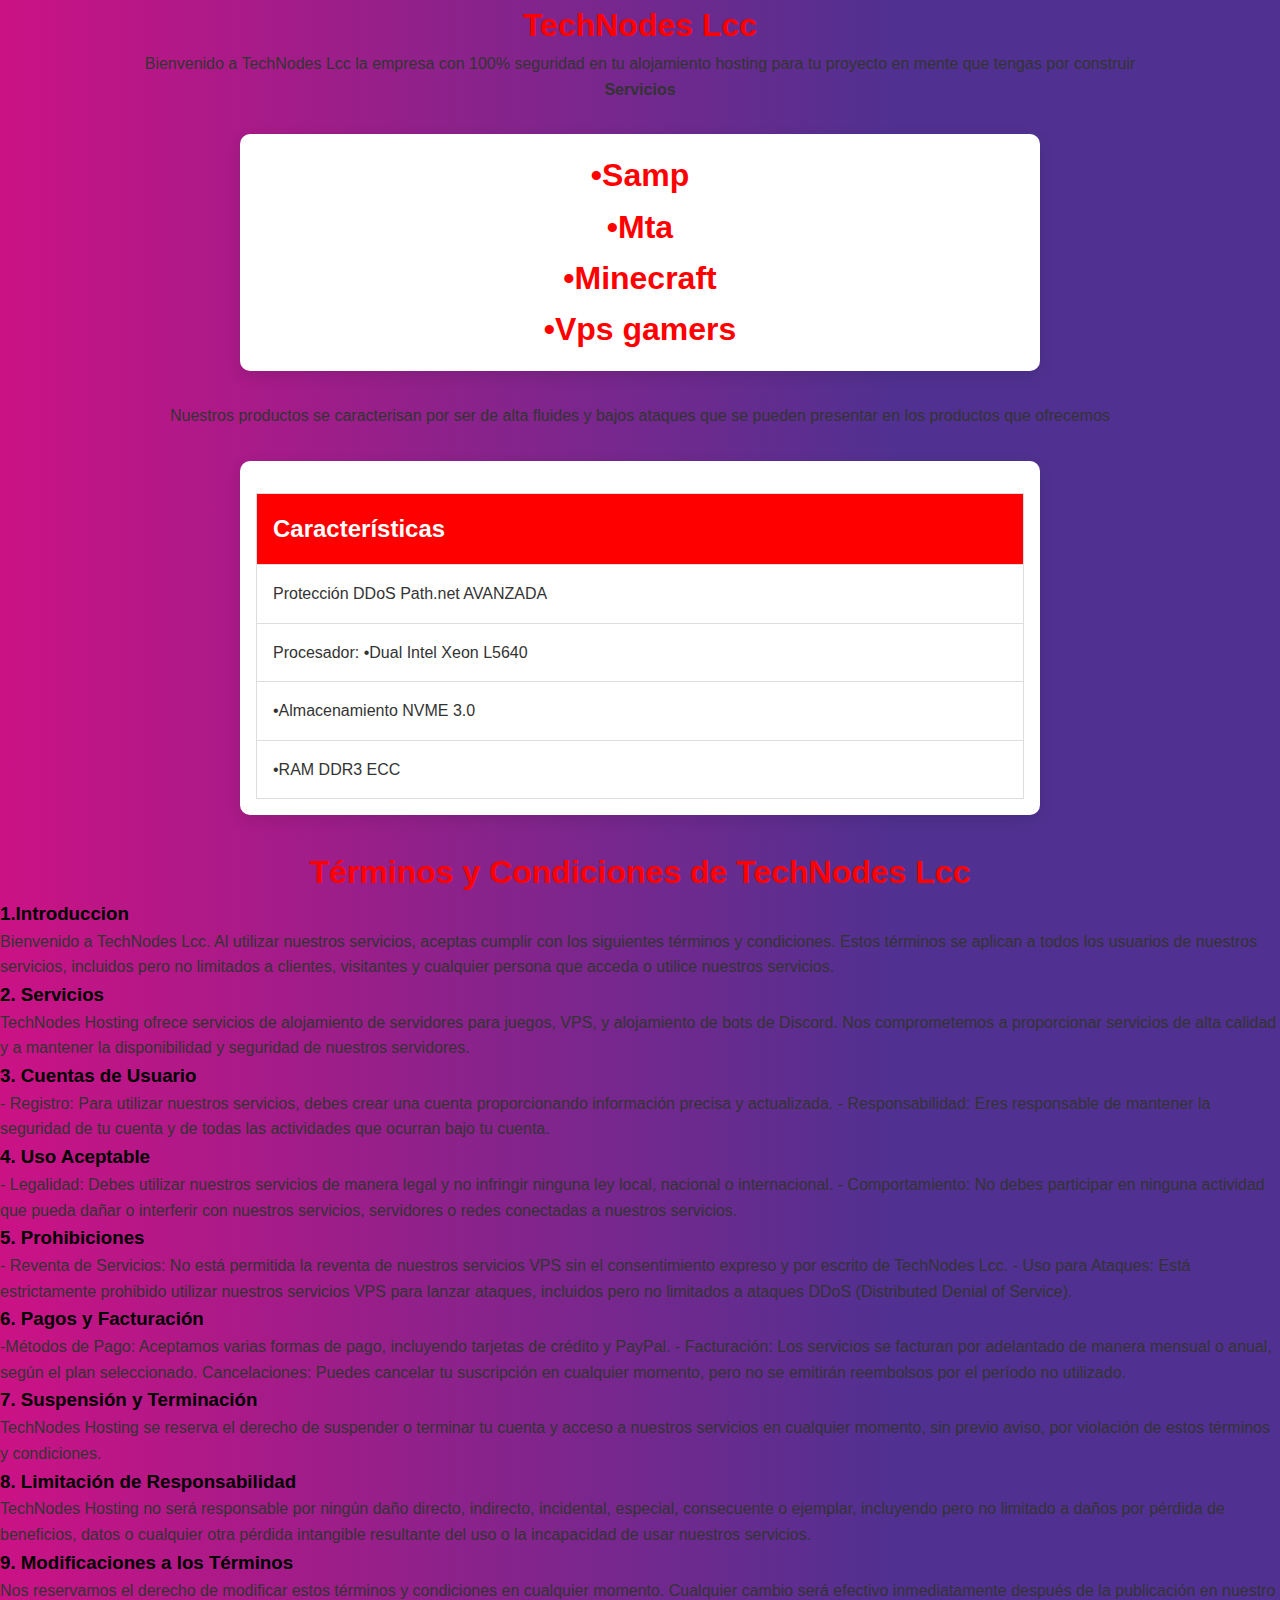
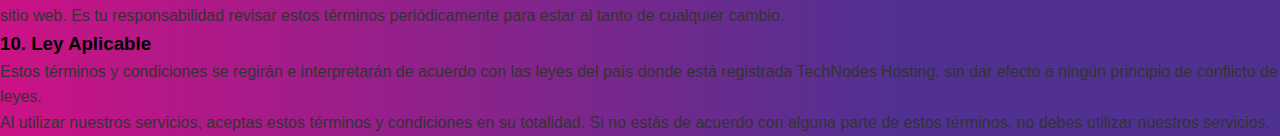
<file: index.html>
<!DOCTYPE html>

<html>
<head>
  <meta http-equiv="CONTENT-TYPE" content="text/html; charset=UTF-8">
  <title>TechNodes Lcc</title>
  <link rel="stylesheet" href="style.css">
</head>
<body>

  <center><h1 style="color:#FF0000">TechNodes Lcc</h1></center>
    <center>Bienvenido a TechNodes Lcc la empresa con 100% seguridad en tu alojamiento hosting para tu proyecto en mente que tengas por construir</center>
  <center><h4>Servicios</h4></center>
  <section class="center">
    <center>
    <a href="samp.html"><h1>•Samp</h1></a>
    <a href="mta.html"><h1>•Mta</h1></a>
    <a href="mine.html"><h1>•Minecraft</h1></a>
    <a href="vps.html"><h1>•Vps gamers</h1></a>
    </center>
  </section>
  
  <center><p>Nuestros productos se caracterisan por ser de alta fluides y bajos ataques que se pueden presentar en los productos que ofrecemos </p></center>
  
    <section class="center">
      <table>
        <tr>
          <th colspan="2"><h2>Características</h2></th>
        </tr>
        <tr>
          <td colspan="2">Protección DDoS Path.net AVANZADA</td>
        </tr>
        <tr>
          <td colspan="2">Procesador: •Dual Intel Xeon L5640</td>
        </tr>
        <tr>
          <td colspan="2">•Almacenamiento NVME 3.0 </td>
        </tr>
          <tr>

          <td colspan="2">•RAM DDR3 ECC</td>

        </tr>
      </table>
    </section>
  
  <center><h1 style="color:#FF0000">Términos y Condiciones de TechNodes Lcc</h1></center>
  <h3 style="color: Black">1.Introduccion</h3>
  <p>Bienvenido a TechNodes Lcc. Al utilizar nuestros servicios, aceptas cumplir con los siguientes términos y condiciones. Estos términos se aplican a todos los usuarios de nuestros servicios, incluidos pero no limitados a clientes, visitantes y cualquier persona que acceda o utilice nuestros servicios.</p>
  <h3 style="color: Black">2. Servicios</h3>
  <p>TechNodes Hosting ofrece servicios de alojamiento de servidores para juegos, VPS, y alojamiento de bots de Discord. Nos comprometemos a proporcionar servicios de alta calidad y a mantener la disponibilidad y seguridad de nuestros servidores.</p>
  <h3 style="color: Black">3. Cuentas de Usuario</h3>
  <p>- Registro: Para utilizar nuestros servicios, debes crear una cuenta proporcionando información precisa y actualizada.
- Responsabilidad: Eres responsable de mantener la seguridad de tu cuenta y de todas las actividades que ocurran bajo tu cuenta.</p>
  <h3 style="color: Black">4. Uso Aceptable</h3>
  <p>- Legalidad: Debes utilizar nuestros servicios de manera legal y no infringir ninguna ley local, nacional o internacional.
- Comportamiento: No debes participar en ninguna actividad que pueda dañar o interferir con nuestros servicios, servidores o redes conectadas a nuestros servicios.</p>
  <h3 style="color: Black">5. Prohibiciones</h3>
  <p>- Reventa de Servicios: No está permitida la reventa de nuestros servicios VPS sin el consentimiento expreso y por escrito de TechNodes Lcc.
- Uso para Ataques: Está estrictamente prohibido utilizar nuestros servicios VPS para lanzar ataques, incluidos pero no limitados a ataques DDoS (Distributed Denial of Service).</p>
  <h3 style="color: Black">6. Pagos y Facturación</h3>
  <p>-Métodos de Pago: Aceptamos varias formas de pago, incluyendo tarjetas de crédito y PayPal.
- Facturación: Los servicios se facturan por adelantado de manera mensual o anual, según el plan seleccionado.
Cancelaciones: Puedes cancelar tu suscripción en cualquier momento, pero no se emitirán reembolsos por el período no utilizado.</p>
  <h3 style="color: Black">7. Suspensión y Terminación</h3>
  <p>TechNodes Hosting se reserva el derecho de suspender o terminar tu cuenta y acceso a nuestros servicios en cualquier momento, sin previo aviso, por violación de estos términos y condiciones.</p>
  <h3 style="color: Black">8. Limitación de Responsabilidad</h3>
  <p>TechNodes Hosting no será responsable por ningún daño directo, indirecto, incidental, especial, consecuente o ejemplar, incluyendo pero no limitado a daños por pérdida de beneficios, datos o cualquier otra pérdida intangible resultante del uso o la incapacidad de usar nuestros servicios.</p>
  <h3 style="color: Black">9. Modificaciones a los Términos</h3>
  <p>Nos reservamos el derecho de modificar estos términos y condiciones en cualquier momento. Cualquier cambio será efectivo inmediatamente después de la publicación en nuestro sitio web. Es tu responsabilidad revisar estos términos periódicamente para estar al tanto de cualquier cambio.</p>
  <h3 style="color: Black">10. Ley Aplicable</h3>
  <p>Estos términos y condiciones se regirán e interpretarán de acuerdo con las leyes del país donde está registrada TechNodes Hosting, sin dar efecto a ningún principio de conflicto de leyes.</p>
  <p>Al utilizar nuestros servicios, aceptas estos términos y condiciones en su totalidad. Si no estás de acuerdo con alguna parte de estos términos, no debes utilizar nuestros servicios.</p>
  </body>
</html>
</file>
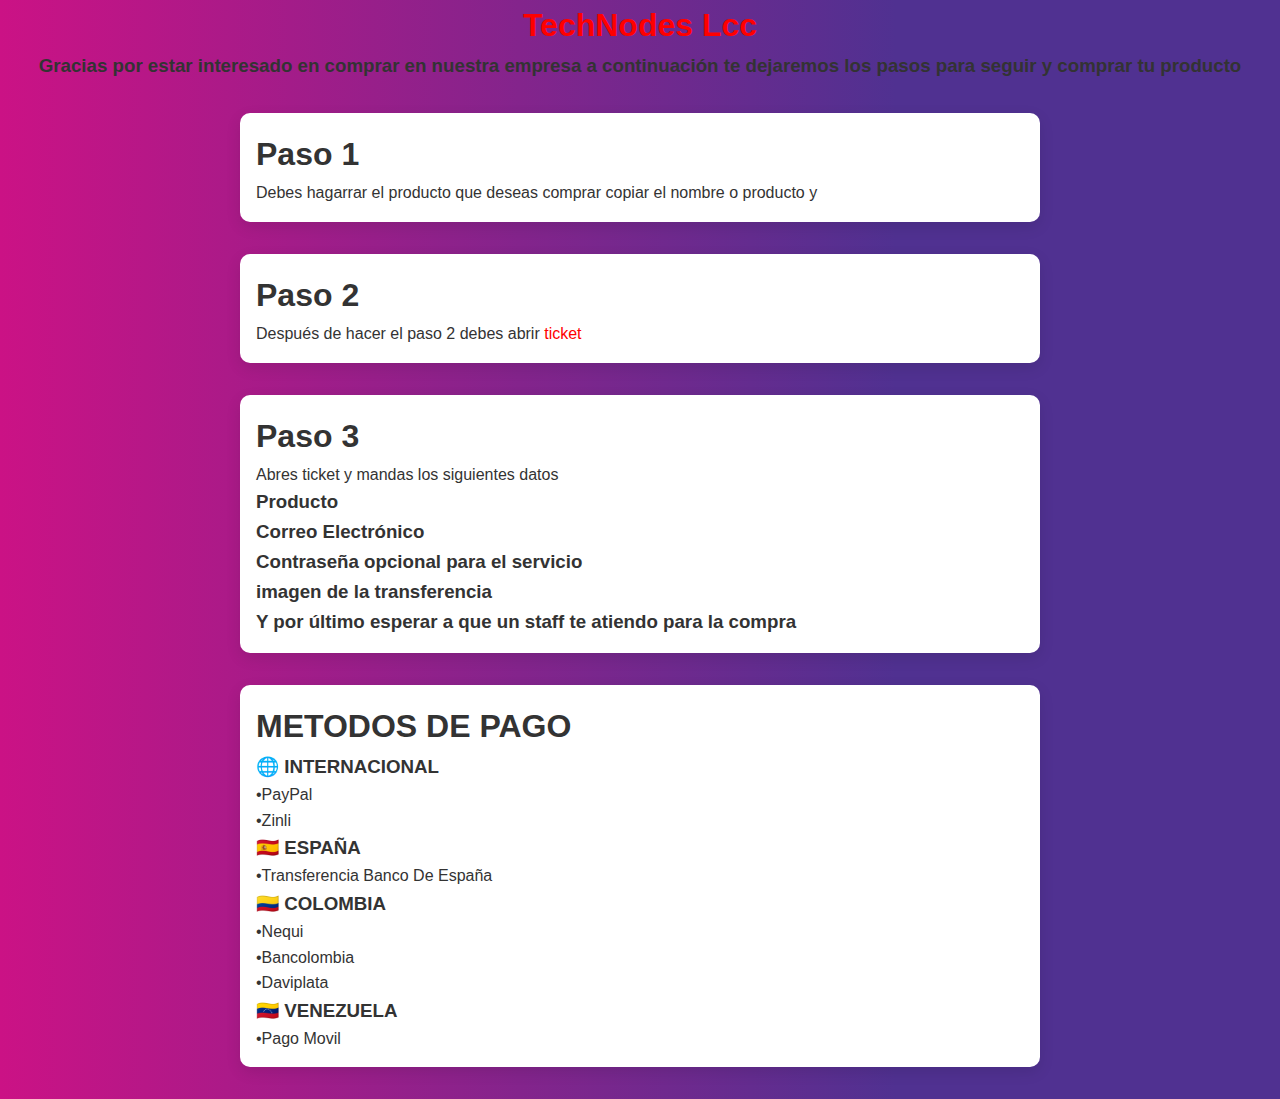
<file: comprar.html>
<!DOCTYPE html>
<html lang="es">
<head>
    <meta charset="UTF-8">
    <title>Billing Technodes</title>
    <link rel="stylesheet" href="style.css">
</head>
<body>
    <center><h1 style="color:#FF0000">TechNodes Lcc</h1></center>
    <center><h3><p>Gracias por estar interesado en comprar en nuestra empresa a continuación te dejaremos los pasos para seguir y comprar tu producto</p></h3></center>
    
    <section class="center">
        <h1>Paso 1</h1>
        <p>Debes hagarrar el producto que deseas comprar copiar el nombre o producto y </p>
    </section>
    <section class="center">
     <h1>Paso 2</h1>  
     <p>Después de hacer el paso 2 debes abrir <a href="https://discord.com/channels/1185358838044565536/1185358839743250599/1202028799529586788">ticket</a></p> 
    </section>
    <section class="center">
        <h1>Paso 3</h1>
        <p>Abres ticket y mandas los siguientes datos</p>
        <section class="center'"><h3>
            <p>Producto</p>
            <p>Correo Electrónico</p>
            <p>Contraseña opcional para el servicio</p>
            <p>imagen de la transferencia</p>
            <p>Y por último esperar a que un staff te atiendo para la compra</p>
        </h3></section>
    </section>
    <section class="center">
        <h1>METODOS DE PAGO</h1>
        <h3>
            <p>🌐 INTERNACIONAL</p>
        </h3>
        <p>•PayPal</p>
        <p>•Zinli</p>
        <h3>🇪🇸 ESPAÑA</h3>
        <p>•Transferencia Banco De España</p>
        <h3>🇨🇴 COLOMBIA</h3>
        <p>•Nequi</p>
        <p>•Bancolombia</p>
        <p>•Daviplata</p>
        <h3>🇻🇪 VENEZUELA</h3>
        <p>•Pago Movil</p>
    </section>
    
</body>
</html>
</file>
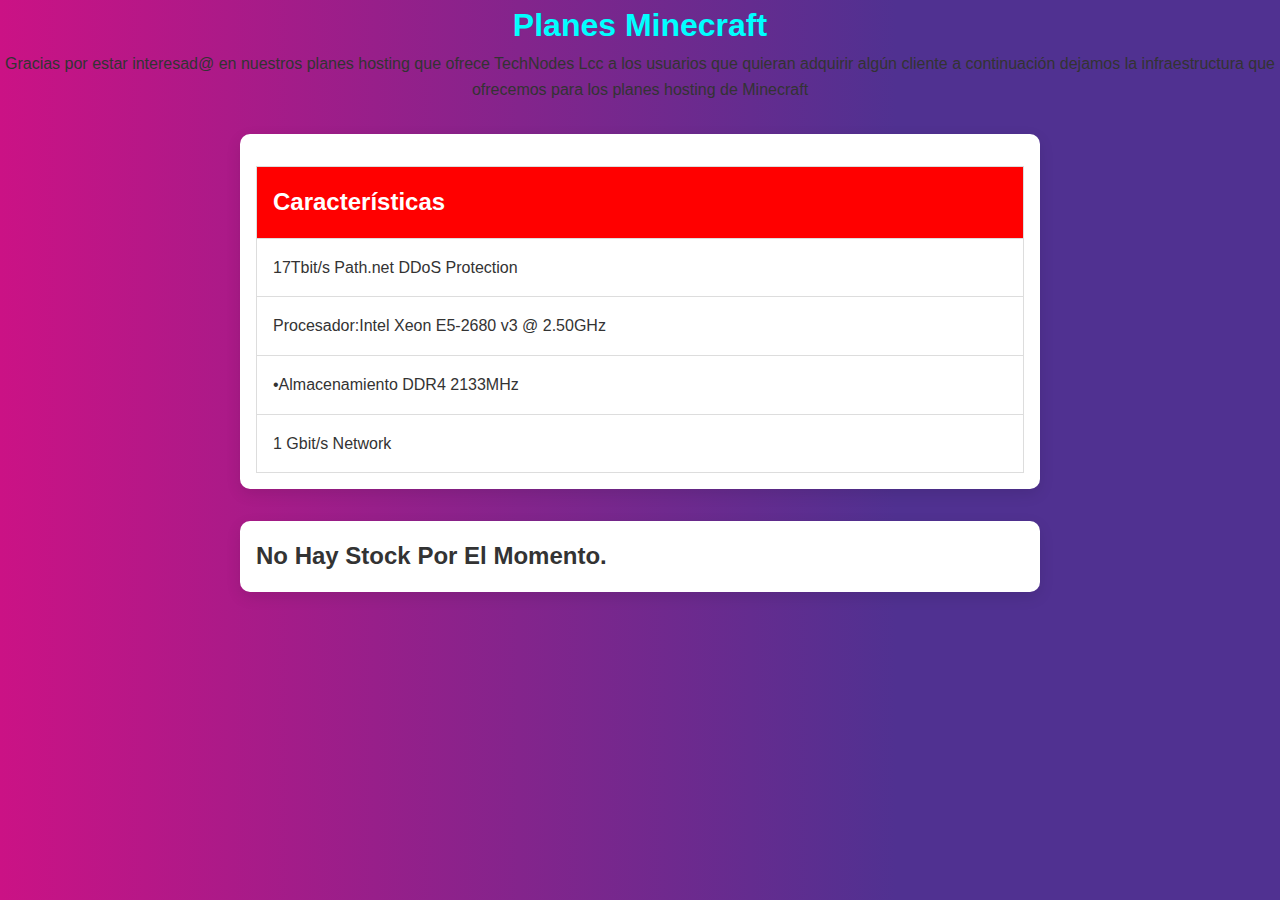
<file: mine.html>
<!DOCTYPE html>
<html lang="es">
<head>
    <meta charset="UTF-8">
    <title>Minecraft plans</title>
    <link rel="stylesheet" href="style.css">
</head>
<body>
    
    <center><h1 style="color:#00FFFF">Planes Minecraft</h1></center>
    
<center>Gracias por estar interesad@ en nuestros planes hosting que ofrece TechNodes Lcc a los usuarios que quieran adquirir algún cliente a continuación dejamos la infraestructura que ofrecemos para los planes hosting de Minecraft</center>
    
    <section class="center">
      <table>
        <tr>
          <th colspan="2"><h2>Características</h2></th>
        </tr>
        <tr>
          <td colspan="2">17Tbit/s Path.net DDoS Protection</td>
        </tr>
        <tr>
          <td colspan="2">Procesador:Intel Xeon E5-2680 v3 @ 2.50GHz</td>
        </tr>
        <tr>
          <td colspan="2">•Almacenamiento DDR4 2133MHz</td>
        </tr>
          <tr>

          <td colspan="2">1 Gbit/s Network</td>

        </tr>
      </table>
    </section>
    
    <section class="center">
        <h2>No Hay Stock Por El Momento.</h2>
    </section>
    
</body>
</html>
</file>
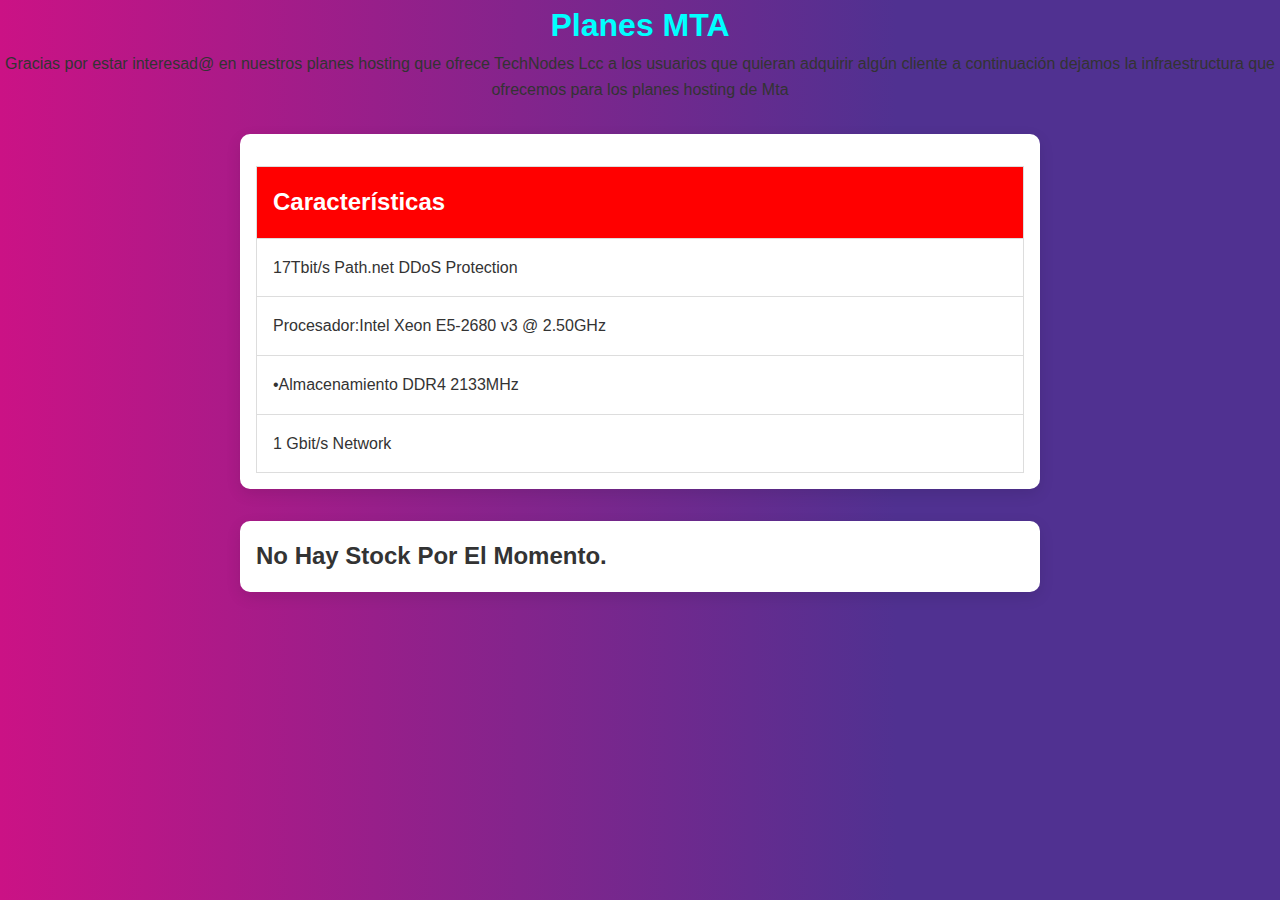
<file: mta.html>
<!DOCTYPE html>
<html lang="es">
<head>
    <meta charset="UTF-8">
    <title>Mta plans</title>
    <link rel="stylesheet" href="style.css">
</head>
<body>
    
    <center><h1 style="color:#00FFFF">Planes MTA</h1></center>
    
<center>Gracias por estar interesad@ en nuestros planes hosting que ofrece TechNodes Lcc a los usuarios que quieran adquirir algún cliente a continuación dejamos la infraestructura que ofrecemos para los planes hosting de Mta</center>
    
    <section class="center">
      <table>
        <tr>
          <th colspan="2"><h2>Características</h2></th>
        </tr>
        <tr>
          <td colspan="2">17Tbit/s Path.net DDoS Protection</td>
        </tr>
        <tr>
          <td colspan="2">Procesador:Intel Xeon E5-2680 v3 @ 2.50GHz</td>
        </tr>
        <tr>
          <td colspan="2">•Almacenamiento DDR4 2133MHz</td>
        </tr>
          <tr>

          <td colspan="2">1 Gbit/s Network</td>

        </tr>
      </table>
    </section>
    
    <section class="center">
        <h2>No Hay Stock Por El Momento.</h2>
    </section>
    
</body>
</html>
</file>
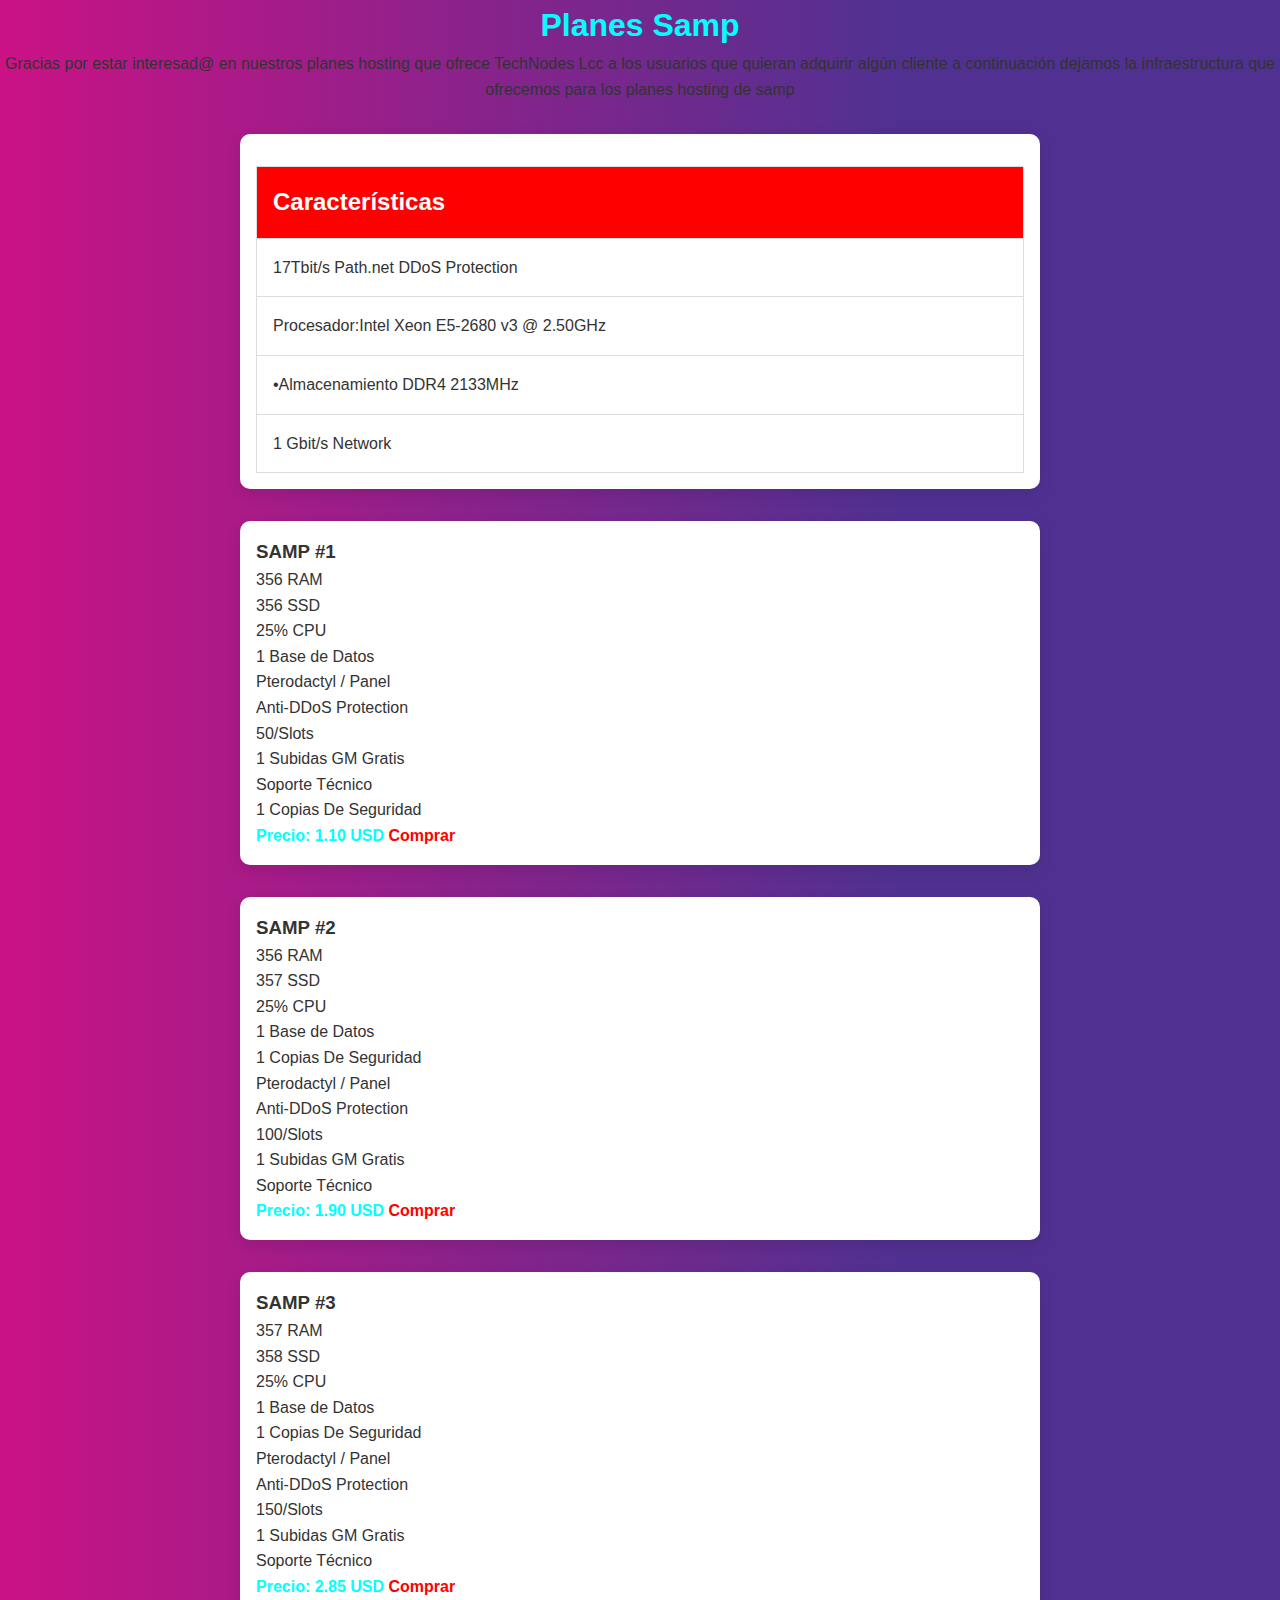
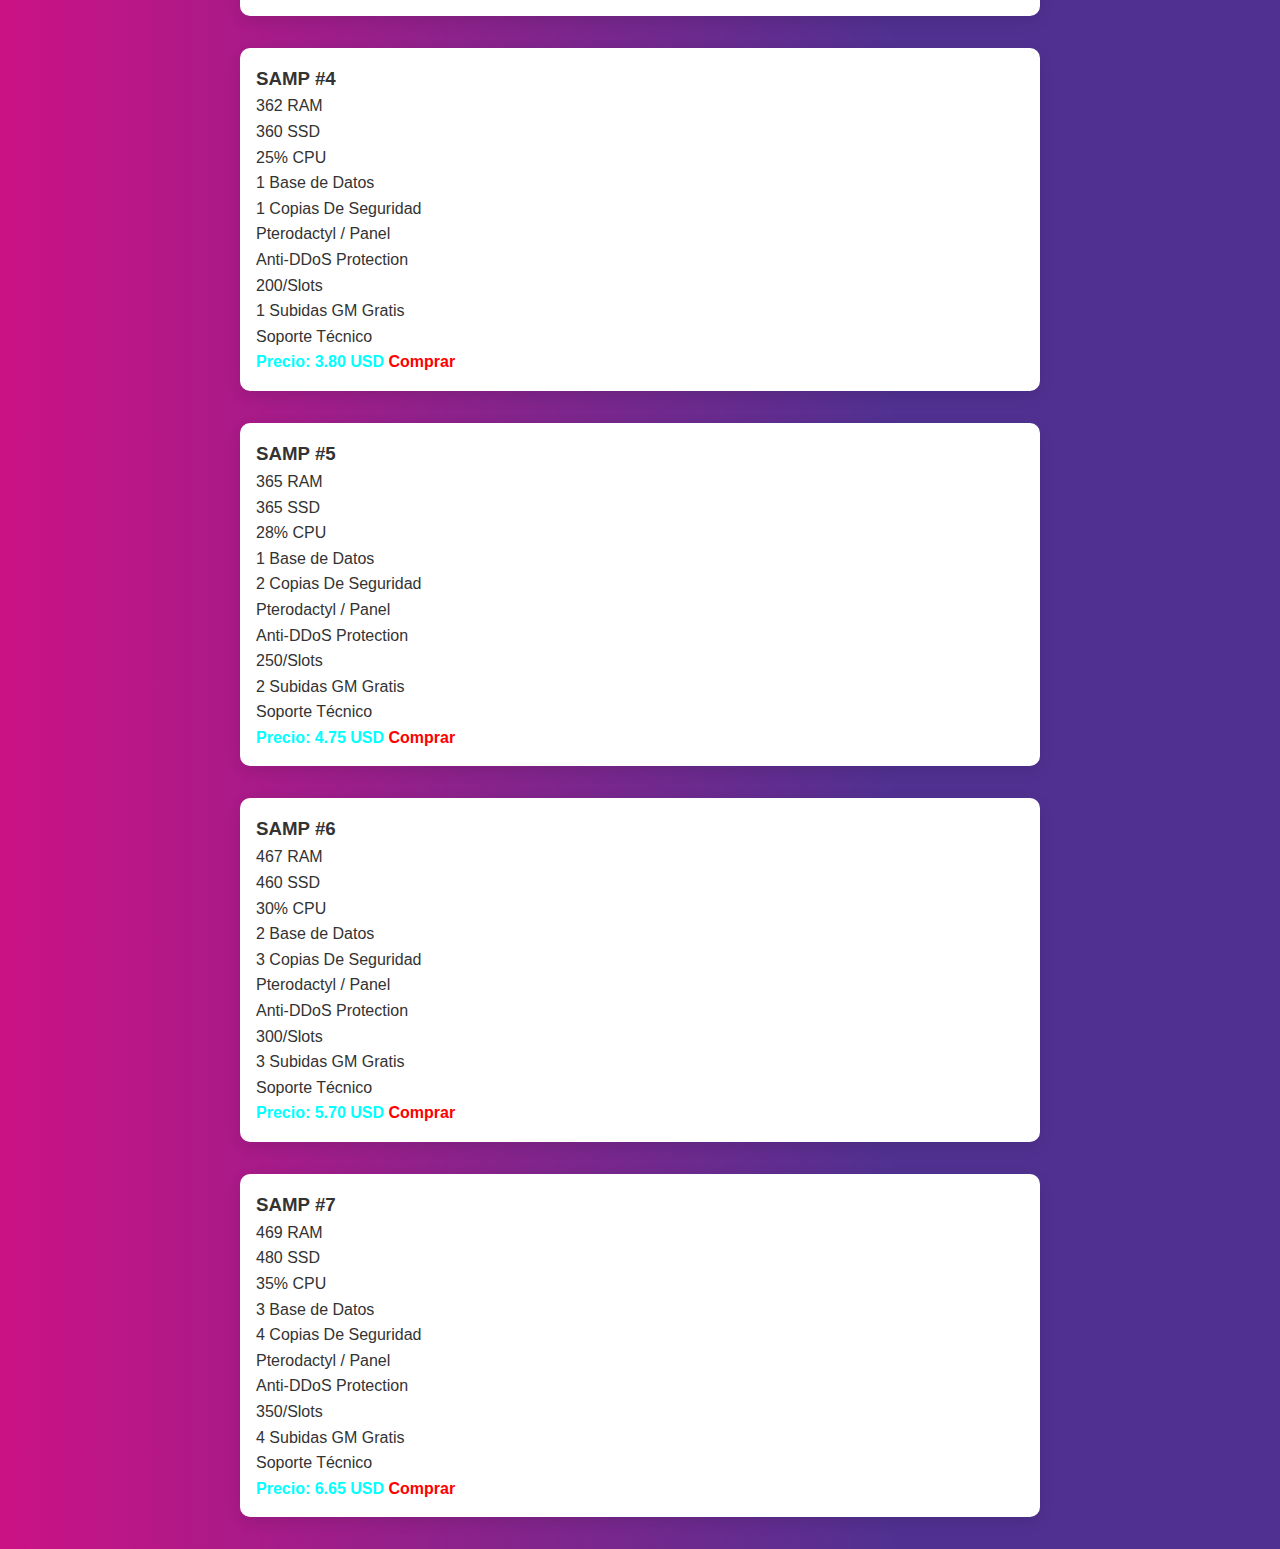
<file: samp.html>
<!DOCTYPE html>
<html lang="es">
<head>
    <meta charset="UTF-8">
    <title>Samp planes</title>
    <link rel="stylesheet" href="style.css">
</head>
<body>
    
    <center><h1 style="color:#00FFFF">Planes Samp</h1></center>
    
<center>Gracias por estar interesad@ en nuestros planes hosting que ofrece TechNodes Lcc a los usuarios que quieran adquirir algún cliente a continuación dejamos la infraestructura que ofrecemos para los planes hosting de samp</center>

<section class="center">
      <table>
        <tr>
          <th colspan="2"><h2>Características</h2></th>
        </tr>
        <tr>
          <td colspan="2">17Tbit/s Path.net DDoS Protection</td>
        </tr>
        <tr>
          <td colspan="2">Procesador:Intel Xeon E5-2680 v3 @ 2.50GHz</td>
        </tr>
        <tr>
          <td colspan="2">•Almacenamiento DDR4 2133MHz</td>
        </tr>
          <tr>

          <td colspan="2">1 Gbit/s Network</td>

        </tr>
      </table>
    </section>
    
    <section class="center">
        <h3>SAMP #1</h3>
        <p>356 RAM</p>
        <p>356 SSD</p>
        <p>25% CPU</p>
        <p>1 Base de Datos</p>
        <p>Pterodactyl / Panel</p>
        <p>Anti-DDoS Protection</p>
        <p>50/Slots</p>
        <p>1 Subidas GM Gratis</p>
        <p>Soporte Técnico</p>
        <p>1 Copias De Seguridad</p>
        <h4 style="color:#00FFFF">Precio: 1.10 USD <a href="comprar.html">Comprar</a></h4></center>
    </section>
    <section class="center">
        <h3>SAMP #2</h3>
        <p>356 RAM</p>
        <p>357 SSD</p>
        <p>25% CPU</p>
        <p>1 Base de Datos</p>
        <p>1 Copias De Seguridad</p>
        <p>Pterodactyl / Panel</p>
        <p>Anti-DDoS Protection</p>
        <p>100/Slots</p>
        <p>1 Subidas GM Gratis</p>
        <p>Soporte Técnico</p>
        <h4 style="color:#00FFFF">Precio: 1.90 USD <a href="comprar.html">Comprar</a>
    </section>
    <section class="center">
        <h3>SAMP #3</h3>
        <p>357 RAM</p>
        <p>358 SSD</p>
        <p>25% CPU</p>
        <p>1 Base de Datos</p>
        <p>1 Copias De Seguridad</p>
        <p>Pterodactyl / Panel</p>
        <p>Anti-DDoS Protection</p>
        <p>150/Slots</p>
        <p>1 Subidas GM Gratis</p>
        <p>Soporte Técnico</p>
        <h4 style="color:#00FFFF">Precio: 2.85 USD <a href="comprar.html">Comprar</a>
    </section>
    <section class="center">
        <h3>SAMP #4</h3>
        <p>362 RAM</p>
        <p>360 SSD</p>
        <p>25% CPU</p>
        <p>1 Base de Datos</p>
        <p>1 Copias De Seguridad</p>
        <p>Pterodactyl / Panel</p>
        <p>Anti-DDoS Protection</p>
        <p>200/Slots</p>
        <p>1 Subidas GM Gratis</p>
        <p>Soporte Técnico</p>
        <h4 style="color:#00FFFF">Precio: 3.80 USD <a href="comprar.html">Comprar</a>
    </section>
    <section class="center">
        <h3>SAMP #5</h3>
        <p>365 RAM</p>
        <p>365 SSD</p>
        <p>28% CPU</p>
        <p>1 Base de Datos</p>
        <p>2 Copias De Seguridad</p>
        <p>Pterodactyl / Panel</p>
        <p>Anti-DDoS Protection</p>
        <p>250/Slots</p>
        <p>2 Subidas GM Gratis</p>
        <p>Soporte Técnico</p>
        <h4 style="color:#00FFFF">Precio: 4.75 USD <a href="comprar.html">Comprar</a>
    </section>
    <section class="center">
        <h3>SAMP #6</h3>
        <p>467 RAM</p>
        <p>460 SSD</p>
        <p>30% CPU</p>
        <p>2 Base de Datos</p>
        <p>3 Copias De Seguridad</p>
        <p>Pterodactyl / Panel</p>
        <p>Anti-DDoS Protection</p>
        <p>300/Slots</p>
        <p>3 Subidas GM Gratis</p>
        <p>Soporte Técnico</p>
        <h4 style="color:#00FFFF">Precio: 5.70 USD <a href="comprar.html">Comprar</a>
    </section>
    <section class="center">
        <h3>SAMP #7</h3>
        <p>469 RAM</p>
        <p>480 SSD</p>
        <p>35% CPU</p>
        <p>3 Base de Datos</p>
        <p>4 Copias De Seguridad</p>
        <p>Pterodactyl / Panel</p>
        <p>Anti-DDoS Protection</p>
        <p>350/Slots</p>
        <p>4 Subidas GM Gratis</p>
        <p>Soporte Técnico</p>
        <h4 style="color:#00FFFF">Precio: 6.65 USD <a href="comprar.html">Comprar</a>
    </section>
    
</body>
</html>
</file>
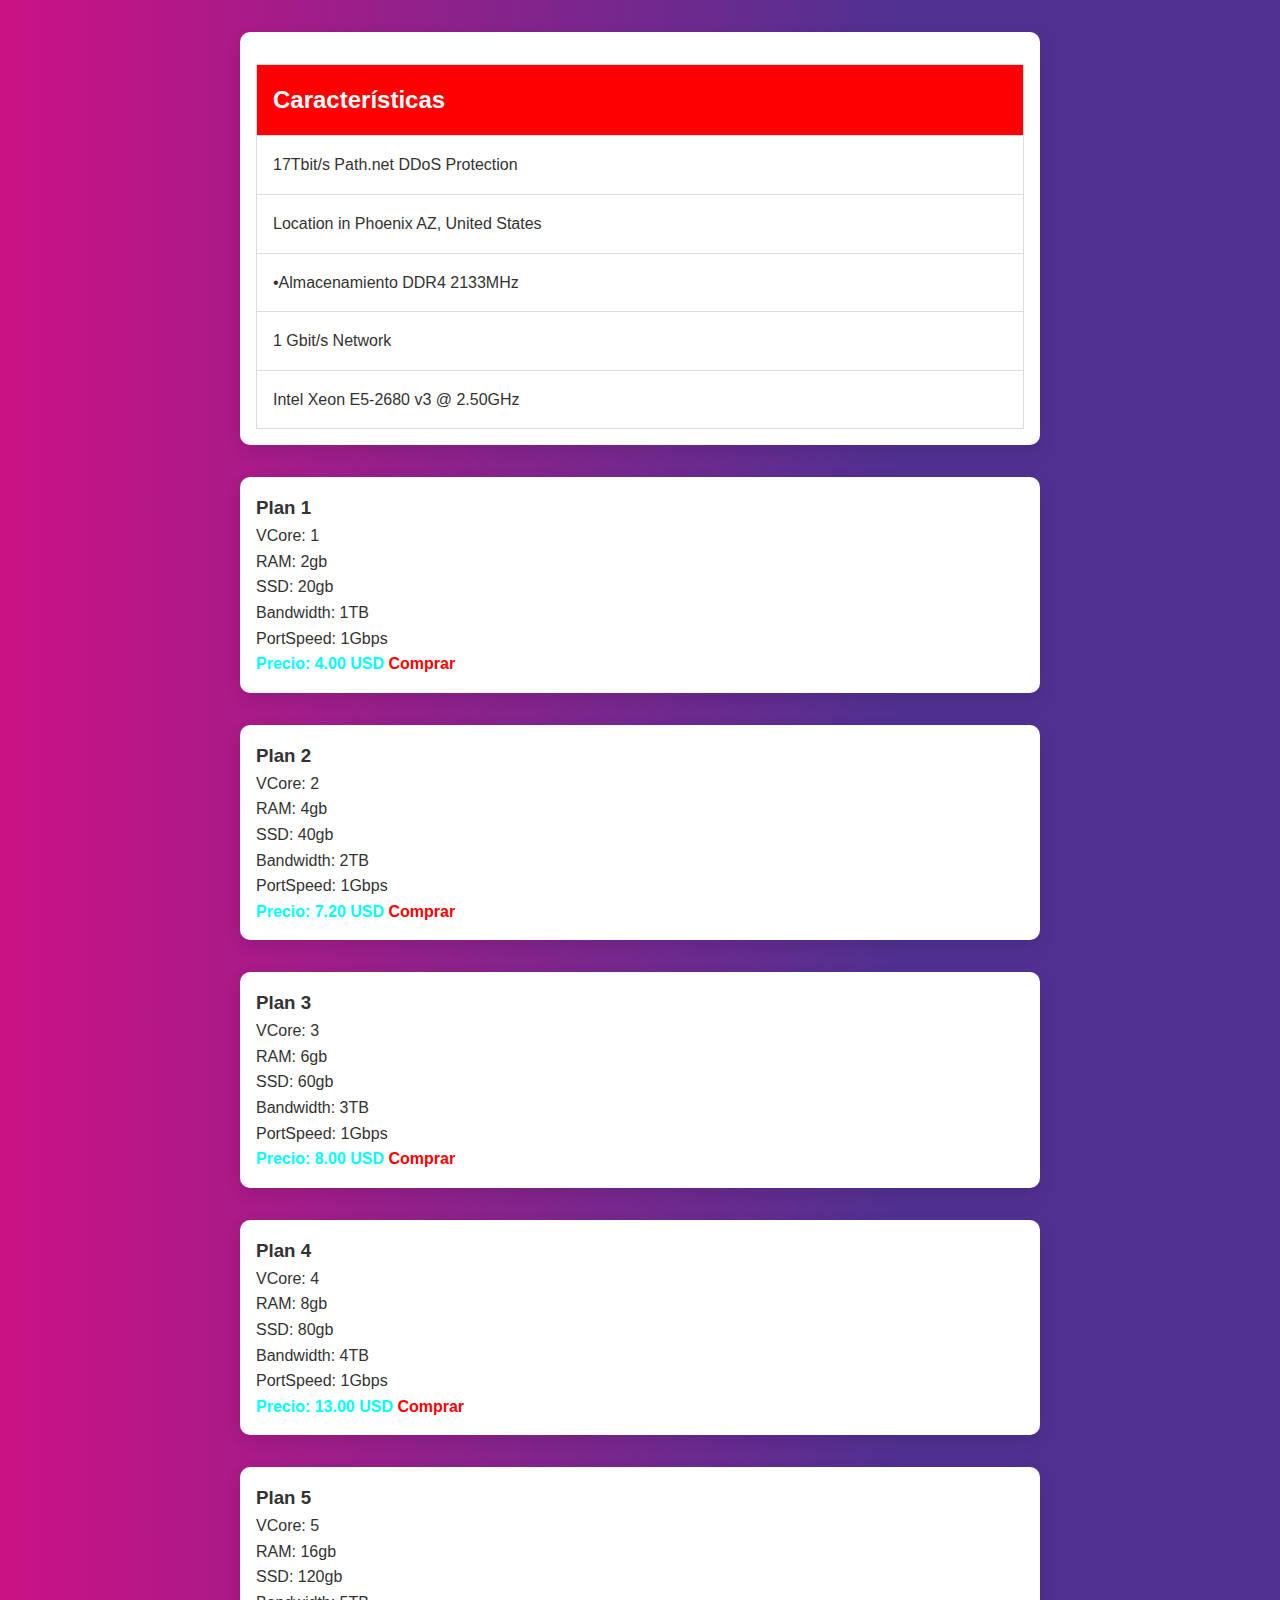
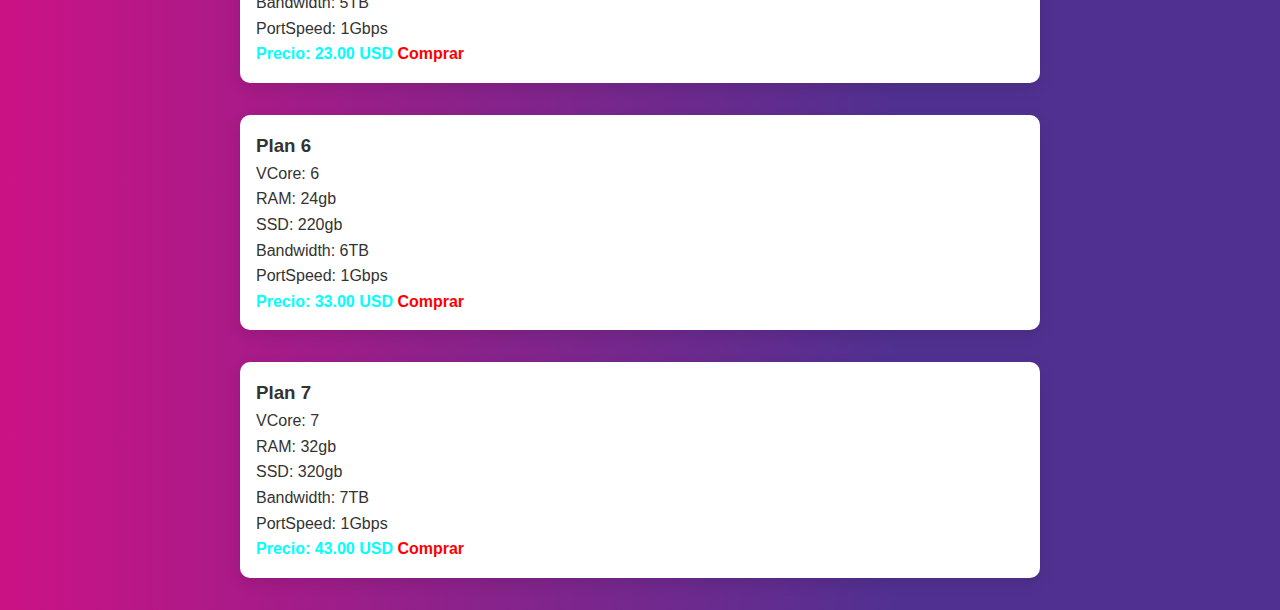
<file: vps.html>
<!DOCTYPE html>
<html lang="es">
<head>
    <meta charset="UTF-8">
    <title>Vps Plans</title>
    <link rel="stylesheet" href="style.css">
</head>
<body>
  
  <section class="center">
      <table>
        <tr>
          <th colspan="2"><h2>Características</h2></th>
        </tr>
        <tr>
          <td colspan="2">17Tbit/s Path.net DDoS Protection</td>
        </tr>
        <tr>
          <td colspan="2">Location in Phoenix AZ, United States</td>
        </tr>
        <tr>
          <td colspan="2">•Almacenamiento DDR4 2133MHz</td>
        </tr>
          <tr>

          <td colspan="2">1 Gbit/s Network</td>
          <tr>

          <td colspan="2">Intel Xeon E5-2680 v3 @ 2.50GHz</td>

        </tr>
      </table>
    </section>
    
    <section class="center">
        <h3>Plan 1</h3>
        <p>VCore: 1</p>
        <p>RAM: 2gb</p>
        <p>SSD: 20gb</p>
        <p>Bandwidth: 1TB</p>
        <p>PortSpeed: 1Gbps</p>
        <h4 style="color:#00FFFF">Precio: 4.00 USD <a href="comprar.html">Comprar</a></h4>
    </section>
    
     <section class="center">
        <h3>Plan 2</h3>
        <p>VCore: 2</p>
        <p>RAM: 4gb</p>
        <p>SSD: 40gb</p>
        <p>Bandwidth: 2TB</p>
        <p>PortSpeed: 1Gbps</p>
        <h4 style="color:#00FFFF">Precio: 7.20 USD <a href="comprar.html">Comprar</a></h4>
    </section>
    
     <section class="center">
        <h3>Plan 3</h3>
        <p>VCore: 3</p>
        <p>RAM: 6gb</p>
        <p>SSD: 60gb</p>
        <p>Bandwidth: 3TB</p>
        <p>PortSpeed: 1Gbps</p>
        <h4 style="color:#00FFFF">Precio: 8.00 USD <a href="comprar.html">Comprar</a></h4>
    </section>
    
     <section class="center">
        <h3>Plan 4</h3>
        <p>VCore: 4</p>
        <p>RAM: 8gb</p>
        <p>SSD: 80gb</p>
        <p>Bandwidth: 4TB</p>
        <p>PortSpeed: 1Gbps</p>
        <h4 style="color:#00FFFF">Precio: 13.00 USD <a href="comprar.html">Comprar</a></h4>
    </section>
    
     <section class="center">
        <h3>Plan 5</h3>
        <p>VCore: 5</p>
        <p>RAM: 16gb</p>
        <p>SSD: 120gb</p>
        <p>Bandwidth: 5TB</p>
        <p>PortSpeed: 1Gbps</p>
        <h4 style="color:#00FFFF">Precio: 23.00 USD <a href="comprar.html">Comprar</a></h4>
    </section>
    
     <section class="center">
        <h3>Plan 6</h3>
        <p>VCore: 6</p>
        <p>RAM: 24gb</p>
        <p>SSD: 220gb</p>
        <p>Bandwidth: 6TB</p>
        <p>PortSpeed: 1Gbps</p>
        <h4 style="color:#00FFFF">Precio: 33.00 USD <a href="comprar.html">Comprar</a></h4>
    </section>
    
     <section class="center">
        <h3>Plan 7</h3>
        <p>VCore: 7</p>
        <p>RAM: 32gb</p>
        <p>SSD: 320gb</p>
        <p>Bandwidth: 7TB</p>
        <p>PortSpeed: 1Gbps</p>
        <h4 style="color:#00FFFF">Precio: 43.00 USD <a href="comprar.html">Comprar</a></h4>
    </section>
    
</body>
</html>
</file>
<file: style.css>
/* Reset básico para estilos por defecto */
* {
  margin: 0;
  padding: 0;
  box-sizing: border-box;
}

section.php-admin {
f-radius: 100px;
background: linear-gradient(
        90deg,
        rgba(203,18,133,1)0%,
        rgba(80,49,145,1) 70%
)
}

section.boton {
max-width: 80px;
  margin: 1px;
  padding: 2rem auto;
f-radius: 1px;
border-radius: 10px;
background: 
}
  
  section.center {
  max-width: 800px;
  margin: 2rem auto;
  padding: 1rem;
  background: #FFFFFF;
  border-radius: 10px;
  box-shadow: 0 5px 15px rgba(0, 0, 0, 0.1);
}

/* Enlaces */
a {
  color: #FF0000;
  text-decoration: none;
}

a:hover {
  color: #0056b3;
  text-decoration: underline;
}

table {
  width: 100%;
  margin-top: 1rem;
  border-collapse: collapse;
}

table,
th,
td {
  border: 1px solid #ddd;
}

th,
td {
  padding: 1rem;
  text-align: left;
}

th {
  background-color: #FF0000;
  color: white;
}

/* Estilo general del cuerpo */
body {
  font-family: "Segoe UI", Tahoma, Geneva, Verdana, sans-serif;
  background-color: #F8F8FF;
  color: #333;
  line-height: 1.6;
}

/* Pie de página */
footer {
  background-color: #333;
  color: #fff;
  text-align: center;
  padding: 1rem 0;
}

footer a {
  color: #fff;
  padding: 0 0.5rem;
}

footer a:hover {
  color: #ddd;
}

body {
  background: linear-gradient(
        90deg,
        rgba(203,18,133,1)0%,
        rgba(80,49,145,1) 70%
);
}
</file>
